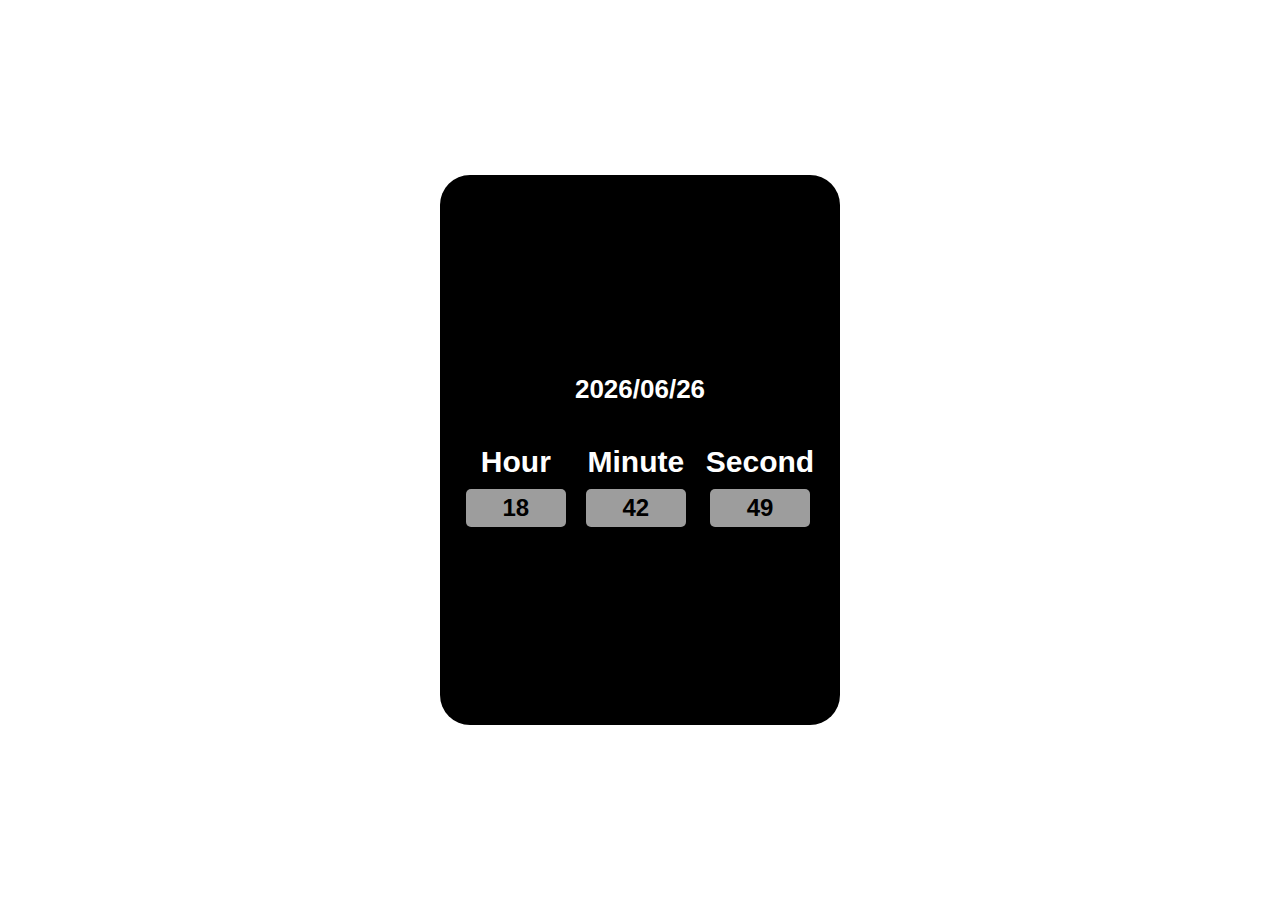
<file: clock.html>
<!DOCTYPE html>
<html lang="en">
  <head>
    <meta charset="UTF-8" />
    <meta http-equiv="X-UA-Compatible" content="IE=edge" />
    <meta name="viewport" content="width=device-width, initial-scale=1.0" />
    <link rel="stylesheet" href="css/clock.css" />
    <title>Clock</title>
  </head>
  <body>
    <div class="main">
      <div class="phone">
        <div class="camera"></div>
        <div class="menu clock">
          <div class="date">
            <p>0000/00/00</p>
          </div>
          <div class="clock-time">
            <div class="hours">
              <h3>Hour</h3>
              <p class="hour-clock">00</p>
            </div>
            <div class="hours">
              <h3>Minute</h3>
              <p class="minut-clock">00</p>
            </div>
            <div class="hours">
              <h3>Second</h3>
              <p class="second-clock">00</p>
            </div>
          </div>
        </div>
      </div>
    </div>
    <script src="js/clock.js"></script>
  </body>
</html>
</file>
<file: css/clock.css>
* {
  margin: 0;
  padding: 0;
  box-sizing: border-box;
  list-style: none;
  text-decoration: none;
  font-family: sans-serif;
}

.container {
  max-width: 1280px;
  margin: auto;
}

@media (max-width: 1300px) {
  .container {
    width: 80%;
  }
}

.main {
  width: 100%;
  height: 100vh;
  display: flex;
  background-image: url(https://img.freepik.com/premium-photo/natural-marble-pattern-background_1258-22160.jpg);
  background-repeat: no-repeat;
  object-fit: cover;
  background-size: cover;
  justify-content: center;
  align-items: center;
}

.main .phone {
  width: 400px;
  height: 550px;
  background: #000;
  border-radius: 30px;
  padding: 12px;
  position: relative;
  -webkit-border-radius: 30px;
  -moz-border-radius: 30px;
  -ms-border-radius: 30px;
  -o-border-radius: 30px;
}

@media (max-width: 400px) {
  .main .phone {
    width: 260px;
    height: 450px;
  }
}

.main .phone .menu {
  width: 100%;
  height: 100%;
  background-image: url(https://wallpapers.com/images/hd/ios-14-background-z1xq75kn4u36jy0c.jpg);
  background-size: cover;
  background-position: center;
  border-radius: 25px;
  display: flex;
  padding: 50px;
  -webkit-border-radius: 25px;
  -moz-border-radius: 25px;
  -ms-border-radius: 25px;
  -o-border-radius: 25px;
}

@media (max-width: 400px) {
  .main .phone .menu {
    padding: 10px;
  }
}

.main .phone .camera {
  position: absolute;
  top: 25px;
  right: 40%;
  background-color: #000;
  width: 80px;
  height: 25px;
  border-radius: 30px;
  display: flex;
  align-items: center;
  justify-content: center;
}

.main .phone .clock {
  flex-direction: column;
  align-items: center;
  justify-content: center;
}

.main .phone .clock .date {
  font-size: 26px;
  color: white;
  font-weight: bold;
}

.main .phone .clock .clock-time {
  margin-top: 40px;
  display: flex;
  width: 100%;
  justify-content: center;
  align-items: center;
  gap: 20px;
  text-align: center;
}

.main .phone .clock .clock-time .hours {
  display: flex;
  flex-direction: column;
  align-items: center;
  row-gap: 10px;
}

.main .phone .clock .clock-time .hours h3 {
  font-size: 30px;
  color: white;
}

.main .phone .clock .clock-time .hours p {
  background: rgba(255, 255, 255, 0.614);
  padding: 5px 10px;
  border-radius: 5px;
  width: 100px;
  font-size: 24px;
  font-weight: 700;
  color: black;
}
</file>
